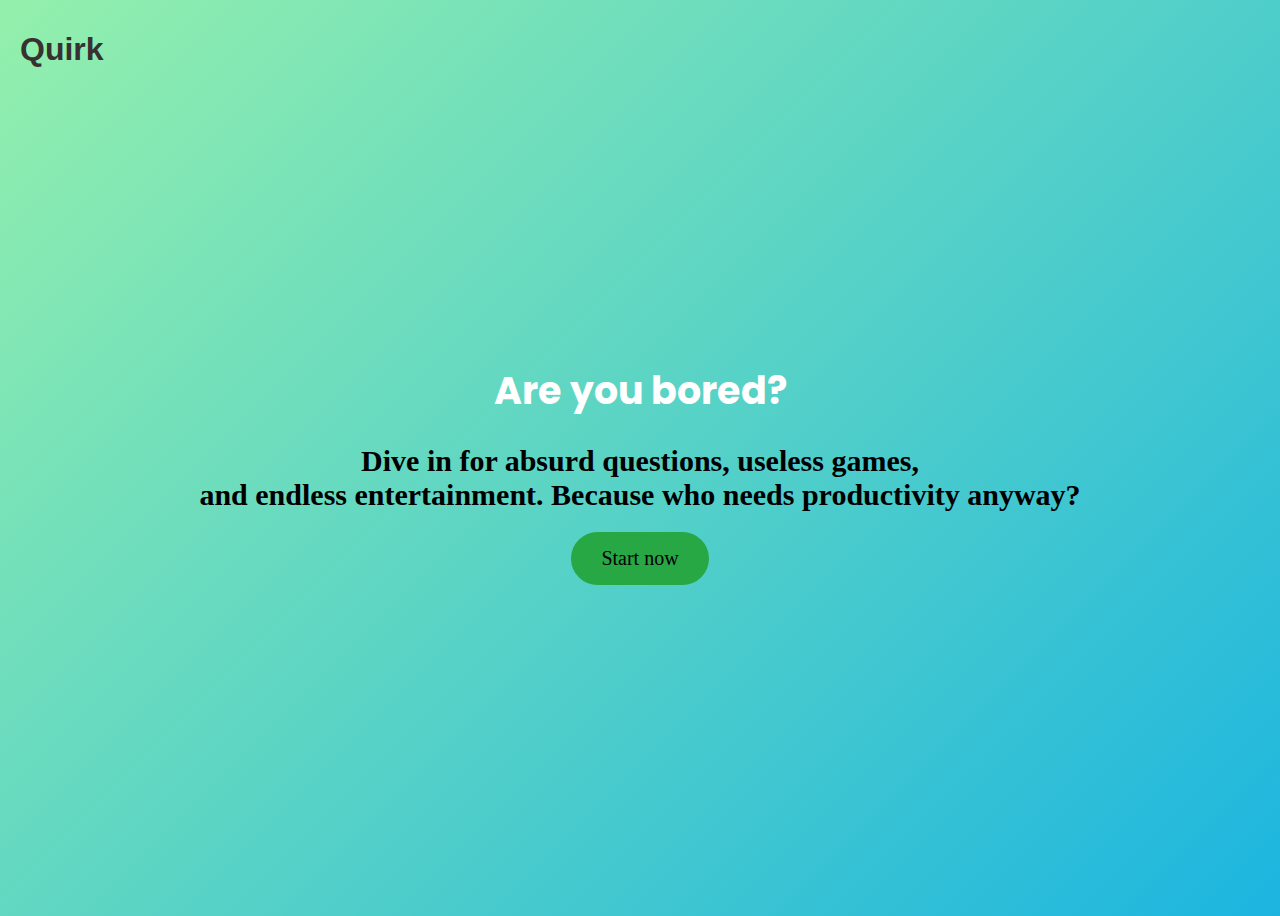
<file: index.html>
<!DOCTYPE html>
<html lang="en">

<head>
    <link rel="stylesheet" type="text/css" href="styles.css">
    <meta charset="UTF-8">
    <meta name="viewport" content="width=device-width, initial-scale=1.0">
    <title>Quirk</title>
</head>

<body>
    <section>
        <!-- Title as a logo with inline CSS, positioned at top-left -->
        <h1 style="
            font-family: 'Audiowide', sans-serif; 
            font-size: 2em; /* Adjusted font size */
            color: #373231; 
            position: absolute;
            top: 10px;
            left: 20px;
            animation: pulse 1.5s infinite;
        ">
            Quirk
        </h1>
       
        <h2 id="second-heading">Are you bored?</h2>
        <h2> Dive in for absurd questions, useless games, <br>
            and endless entertainment. Because who needs productivity anyway?</h2>
        <div class="button-container">
            <a href="selectionpage.html" class="start-button">Start now</a>
        </div>
    </section>

    <style>
        /* Define the keyframes for the pulse animation */
        @keyframes pulse {
            0% { transform: scale(1); }
            50% { transform: scale(1.1); }
            100% { transform: scale(1); }
        }
    </style>
</body>

</html>
</file>
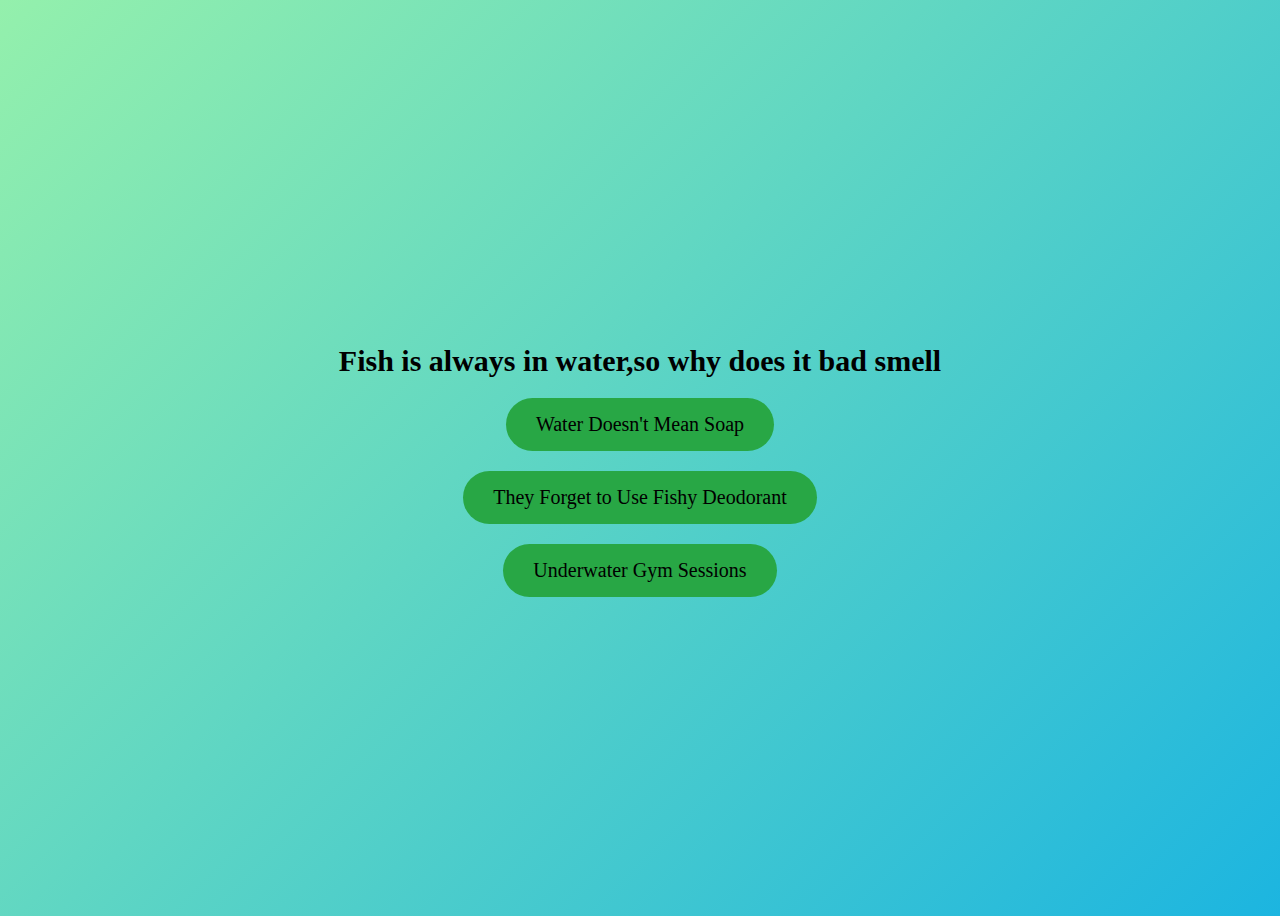
<file: questions.html>
<!DOCTYPE html>
<html lang="en">
<head>
    <meta charset="UTF-8">
    <meta name="viewport" content="width=device-width, initial-scale=1.0">
    <link rel="stylesheet" type="text/css" href="styles.css"> 
    <title>GO KID</title> 
</head>
<body>
    <section>
    <h2 id="question">What is the square root of a sandwich?</h2>

    <div class="button-container" id="options-container">
    </div>
</section>
    <script src="script.js"></script> 
</body>
</html>
</file>
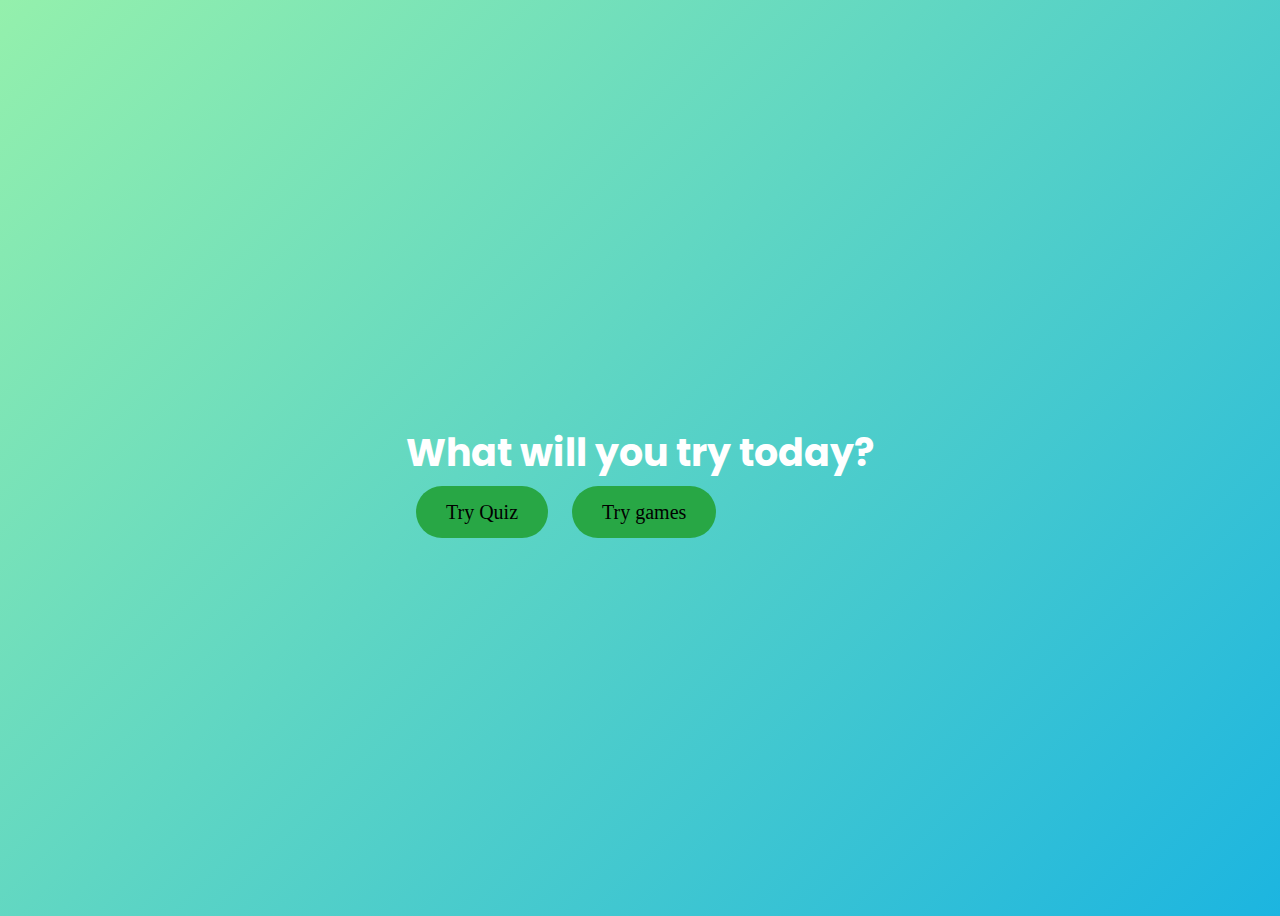
<file: selectionpage.html>
<!DOCTYPE html>
<html lang="en">
<head>
    <link rel="stylesheet" type="text/css" href="styles.css">
    <meta charset="UTF-8">
    <meta name="viewport" content="width=device-width, initial-scale=1.0">
    <body>
        <section>
        <h2 id="second-heading">What will you try today?</h2>
        
       
        <div class="buttonncontainer">
            <a href="questions.html" class="start-button1">Try Quiz</a>
            <a href="spin.html" class="start-button1">Try games</a>
        </div>
        
    </section>
</body>
</head>
</html>
</file>
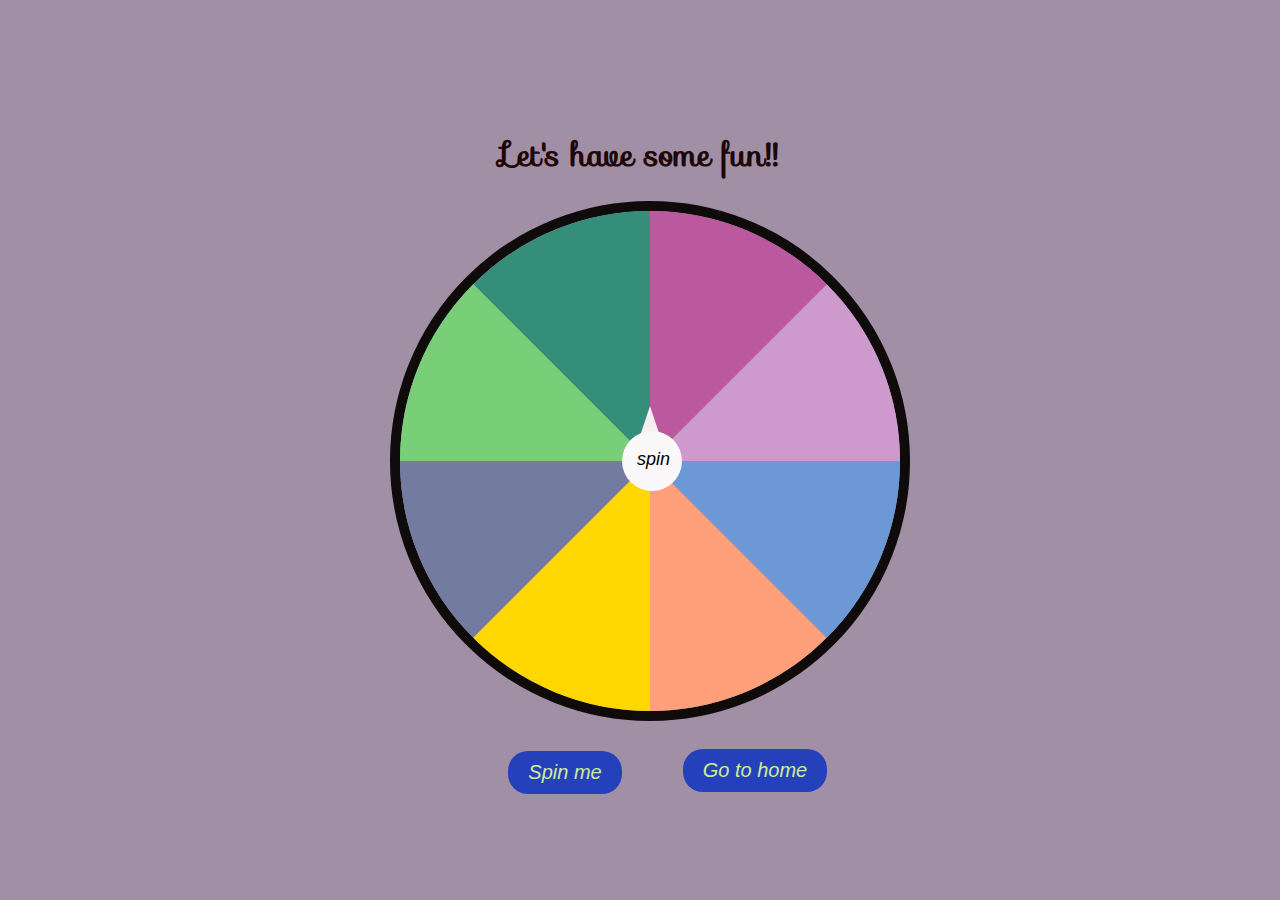
<file: spin.html>
<!DOCTYPE html>
<html lang="en">
<head>
    <meta charset="UTF-8">
    <meta name="viewport" content="width=device-width, initial-scale=1.0">
    <title>Spin Wheel</title>
    <link rel="stylesheet" href="spin.css">
    <link rel="stylesheet" href="https://fonts.googleapis.com/css?family=Sofia">
    <link rel="stylesheet" href="https://fonts.googleapis.com/css?family=Audiowide">
</head>
<body>
    <h1>Let's have some fun!!</h1>
    <div class="wheel-container">
        <div class="wheel" id="wheel">
            <!-- Wheel segments can be added here -->
            <div></div> 
            <div></div> 
            <div></div>    
            <div></div>
            <div></div>
            <div></div>
            <div></div>
            <div></div>
        </div>
        <div class="pointer"></div>
        <div class="circle-pointer"><p class="name">spin</p></div>

    </div>

    <button class="spin-btn" id="spinButton">Spin me</button>
    
    <button class="home-btn" id="homeButton" onclick="location.href='selectionpage.html'">Go to home</button>


    <!-- Popup Structure -->
<div id="popup" class="popup">
    <div class="popup-content">
        <span class="close" id="closePopup">&times;</span>
        <h2>YOUR TASK IS...</h2>
        <p id="popupTask"></p> 
    </div>
</div>

    <script src="spin.js"></script>
</body>
</html>
</file>
<file: styles.css>
@import url('https://fonts.googleapis.com/css2?family=Poppins:wght@400;700&display=swap');

body {
  background: linear-gradient(135deg, #94f0ac, #1cb5e0);
  display: flex;
  justify-content: center;
  align-items: center;
  height: 100vh;
  flex-direction: column; /* Stack children vertically */
}
a {
  text-decoration: none !important;
}

/* Heading for the question */
#second-heading {
  color: #FFFFFF;
  text-align: center;
  font-family: 'Poppins', sans-serif;
  font-size: 38px;
  font-weight: bolder;
  animation: fadeInUp 1s ease; /* Animation for fade-in and upward motion */
  margin-bottom: 20px; /* Space below the first heading */
}

/* Second heading with animation */
h2 {
  color: #000000;
  text-align: center;
  font-size: 30px;
  font-weight: bolder;
  animation: fadeInUp 1.2s ease; /* Slightly delayed animation */
  margin-bottom: 10px; /* Space below the second heading */
}

/* Button container styling */
.button-container {
  display: flex;                 
  justify-content: flex-start;       /* Center buttons horizontally */
  align-items: center;           /* Center items vertically */
  flex-direction: column;        /* Stack buttons vertically */
  height: 100%;                  /* Take full height of the container */
  gap: 20px;   
                   /* Space between buttons */
}

/* Start button styling */
.start-button {
  background-color: #28a745;    
  color: black;                 
  border: none;                 
  border-radius: 50px;         
  padding: 15px 30px;          /* Increased padding */
  font-size: 20px;              
  cursor: pointer;              
  transition: background-color 0.3s, transform 0.3s; /* Add transform transition */
  animation: bounceIn 1s ease; /* Bounce-in animation */
  margin-top: 10px; /* Space above the start button */
}

.start-button:hover {
  background-color: #218838;    
  transform: scale(1.05); /* Slightly increase size on hover */
}

/* Second start button styling */
.start-button1 {
  background-color: #28a745;    
  color: black;                 
  border: none;                 
  border-radius: 50px;         
  padding: 15px 30px;          /* Increased padding */
  font-size: 20px;              
  cursor: pointer;              
  transition: background-color 0.3s, transform 0.3s; /* Add transform transition */
  margin: 0 10px;               /* Space between buttons */
  animation: bounceIn 1s ease; /* Bounce-in animation */
  margin-top: 10px; /* Space above the second button */
}

.start-button1:hover {
  background-color: #218838;    
  transform: scale(1.05); /* Slightly increase size on hover */
}

/* Options container */
#options-container {
  display: flex;
  gap: 10px;
}

/* Animations */
@keyframes fadeInUp {
  0% { opacity: 0; transform: translateY(20px); }
  100% { opacity: 1; transform: translateY(0); }
}

@keyframes bounceIn {
  0% { transform: scale(0.5); opacity: 0; }
  60% { transform: scale(1.1); opacity: 1; }
  100% { transform: scale(1); }
}
</file>
<file: spin.css>
body {
    display: flex;
    align-items: center;
    justify-content: center;
    flex-direction: column;
    min-height: 100vh;
    margin: 0;
    font-family: Arial, sans-serif;
    background-color: #3a18437a;

}

h1 {
    color: rgb(33, 6, 6);
    font-family: "Sofia", sans-serif;



}

.wheel-container {
    position: relative;
    width: 500px;
    height: 500px;
}

.wheel {
    width: 100%;
    height: 100%;
    border-radius: 50%;
    border: 10px solid #0f0b0b;
    position: relative;
    overflow: hidden;
    transform: rotate(0deg);
    transition: transform 4s ease-out;
}

.wheel div {
    position: absolute;
    width: 50%;
    height: 50%;
    top: 50%;
    left: 50%;
    transform-origin: 0 0;
    clip-path: polygon(0 0, 100% 0, 100% 100%);
}

.wheel div:nth-child(1) {
    background-color: #6c98d5;
    transform: rotate(0deg);
}

.wheel div:nth-child(2) {
    background-color: #FFA07A;
    transform: rotate(45deg);
}

.wheel div:nth-child(3) {
    background-color: #FFD700;
    transform: rotate(90deg);
}

.wheel div:nth-child(4) {
    background-color: #737ca0;
    transform: rotate(135deg);
}

.wheel div:nth-child(5) {
    background-color: #78cf78;
    transform: rotate(180deg);
}

.wheel div:nth-child(6) {
    background-color: #348e79;
    transform: rotate(225deg);
}

.wheel div:nth-child(7) {
    background-color: #bc589e;
    transform: rotate(270deg);
}

.wheel div:nth-child(8) {
    background-color: #ce99cc;
    transform: rotate(315deg);
}

.pointer {
    position: absolute;
    bottom: 53%;
    left: 50%;
    transform: translateX(0%);
    width: 0;
    z-index: 1;
    height: 0;
    border-left: 10px solid transparent;
    border-right: 10px solid transparent;
    border-bottom: 30px solid #f5efef;
}

.circle-pointer {
    position: absolute;
    bottom: 42%;
    left: 50%;
    transform: translateX(-30%);
    width: 60px;
    background-color: #faf8f8;
    z-index: 1;
    height: 60px;
    border-radius: 100%;


}

.name {
    margin-left: 15px;
    margin-right: 10px;
    font-size: 18px;
    font-style: italic;
}

.spin-btn {
    display: inline-block;
    margin-top: 50px;
    margin-right: 150px;
    padding: 10px 20px;
    font-size: 20px;
    font-style: oblique;
    color: #cfeb97;
    background-color: #2540bb;
    border: none;
    border-radius: 20px;
    cursor: pointer;
    transition: background-color 0.3s;
}

.spin-btn:hover {
    background-color: #7e7d7d;
}


.home-btn {
    display: inline-block;
    margin-top: -45px;
    margin-left: 350px;
    margin-right: 120px;
    padding: 10px 20px;
    font-size: 20px;
    font-style: oblique;
    color: #cfeb97;
    background-color: #2540bb;
    border: none;
    border-radius: 20px;
    cursor: pointer;
    transition: background-color 0.3s;
}

.home-btn:hover {
    background-color: #7e7d7d;
}





.popup {
    display: none;
    /* Hidden by default */
    position: fixed;
    z-index: 1;
    /* Sit on top */
    left: 0;
    top: 0;
    width: 100%;
    /* Full width */
    height: 100%;
    /* Full height */
    background-color: rgba(0, 0, 0, 0.5);
    /* Black background with opacity */
}

.popup-content {
    background-color: rgb(153, 198, 102);
    margin: 15% auto;
    /* 15% from the top and centered */
    padding: 20px;
    border: 1px solid #888;
    width: 300px;
    /* Could be more or less, depending on screen size */
    text-align: center;
    border-radius: 20px;
    font-family: "Audiowide", sans-serif;

}

.close {
    color: #130f0f;
    float: right;
    font-size: 28px;
    font-weight: bold;
}

.close:hover,
.close:focus {
    color: black;
    text-decoration: none;
    cursor: pointer;
}
</file>
